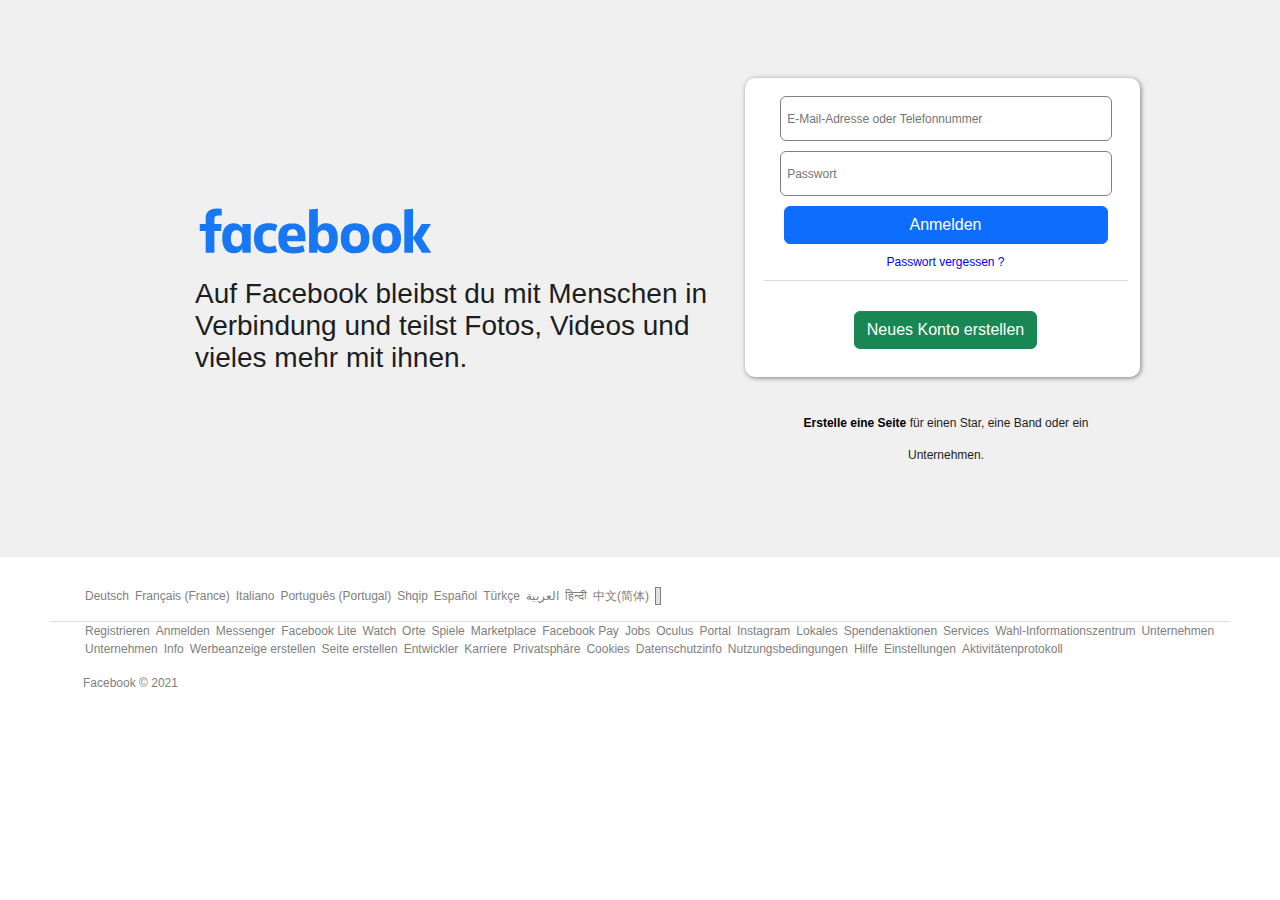
<file: Week_05/index.html>
<!DOCTYPE html>
<html lang="en">

<head>
    <meta charset="UTF-8">
    <meta http-equiv="X-UA-Compatible" content="IE=edge">
    <meta name="viewport" content="width=device-width, initial-scale=1.0">
    <link rel="stylesheet" href="./style.css">
    <link href="https://cdn.jsdelivr.net/npm/bootstrap@5.1.3/dist/css/bootstrap.min.css" rel="stylesheet">
    <link rel="stylesheet" href="https://cdn.jsdelivr.net/npm/bootstrap-icons@1.5.0/font/bootstrap-icons.css">
    <title>Facebook</title>
</head>

<body>
    <!--General-->
    <main>
        <section>
            <!--left area-->
            <div class="content-left">
                <div>
                    <img src="./facebook.svg" alt="">
                </div>
                <div>
                    <p>Auf Facebook bleibst du mit Menschen in Verbindung und teilst Fotos, Videos und vieles mehr mit
                        ihnen.</p>
                </div>
            </div>
            <!--right area-->
            <div class="content-right">
                <form>
                    <div><input type="text" placeholder="&nbsp E-Mail-Adresse oder Telefonnummer"></div>
                    <div><input type="password" placeholder="&nbsp Passwort"></div>
                    <div><button type="button" class="btn btn-primary">Anmelden</button></div>
                    <div><a dir="ltr" href="#">Passwort vergessen ?</a></div>
                    <div></div>
                    <div> <button type="button" class="btn btn-success"><a role="button">Neues Konto
                                erstellen</a></button></div>
                </form>
                <div>
                    <p><a href="#"><strong>Erstelle eine Seite</strong></a> für einen Star, eine Band oder ein <br>
                        Unternehmen.</p>
                </div>
            </div>
        </section>
        <footer>
            <!--deutsch-->
            <div >
                <ul>
                    <li>Deutsch</li>
                    <li>Français (France)</li>
                    <li>Italiano</li>
                    <li>Português (Portugal)</li>
                    <li>Shqip</li>
                    <li>Español</li>
                    <li>Türkçe</li>
                    <li>العربية</li>
                    <li>हिन्दी</li>
                    <li>中文(简体)</li>
                    <li><a role="button" ><i class="plus"></i></a></li>
                </ul>
            </div>
            <div></div>
            <!--link-->
            <div>
                <ul>
                    <li>Registrieren</li>
                    <li>Anmelden</li>
                    <li>Messenger</li>
                    <li>Facebook Lite</li>
                    <li>Watch</li>
                    <li>Orte</li>
                    <li>Spiele</li>
                    <li>Marketplace</li>
                    <li>Facebook Pay</li>
                    <li>Jobs</li>
                    <li>Oculus</li>
                    <li>Portal</li>
                    <li>Instagram</li>
                    <li>Lokales</li>
                    <li>Spendenaktionen</li>
                    <li>Services</li>
                    <li>Wahl-Informationszentrum</li>
                    <li>Unternehmen</a></li>
                    <li>Unternehmen</li>
                    <li>Info</li>
                    <li>Werbeanzeige erstellen</li>
                    <li>Seite erstellen</li>
                    <li>Entwickler</li>
                    <li>Karriere</li>
                    <li>Privatsphäre</li>
                    <li>Cookies</li>
                    <li>Datenschutzinfo</li>
                    <li>Nutzungsbedingungen</li>
                    <li>Hilfe</li>
                    <li>Einstellungen</li>
                    <li>Aktivitätenprotokoll</li>
                </ul>
            </div>
            <div>
                <div><span> Facebook © 2021</span></div>
            </div>
        </footer>
    </main>
</body>
</html>
</file>
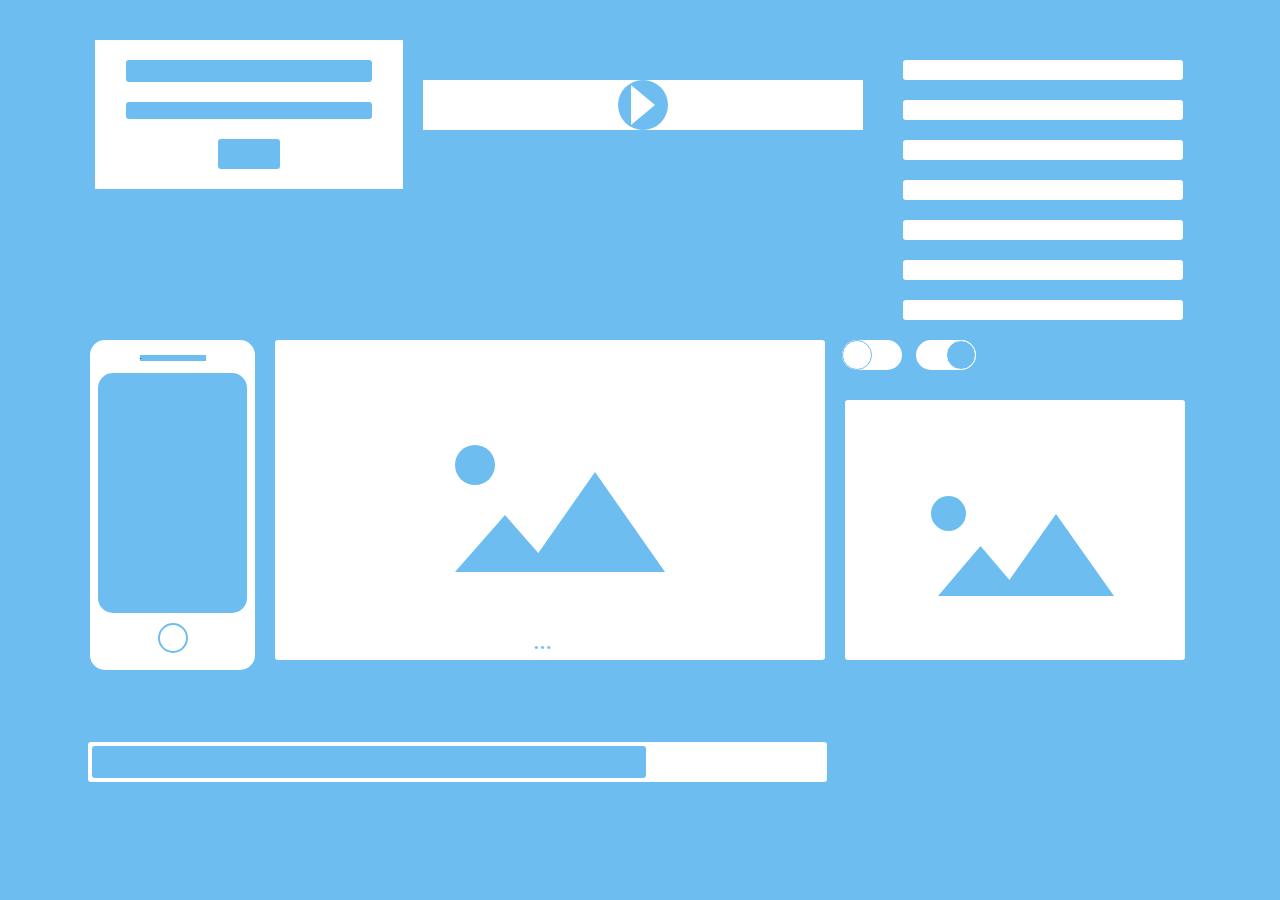
<file: Week_06/index.html>
<!DOCTYPE html>
<html lang="en">
<head>
    <meta charset="UTF-8">
    <meta http-equiv="X-UA-Compatible" content="IE=edge">
    <meta name="viewport" content="width=device-width, initial-scale=1.0">
    <title>Creat Template</title>
    <link rel="stylesheet" href="./firstrow.css">
    <link rel="stylesheet" href="./secondrow.css">
    <link rel="stylesheet" href="./thirdrow.css">
    <link rel="stylesheet" href="./styles.css">
    <link
    rel="stylesheet"
    href="https://use.fontawesome.com/releases/v5.15.4/css/all.css"
    integrity="sha384-DyZ88mC6Up2uqS4h/KRgHuoeGwBcD4Ng9SiP4dIRy0EXTlnuz47vAwmeGwVChigm"
    crossorigin="anonymous"/>
</head>
<body>
    <!--main container-->
    <div class="main-container">
        <!--first-row-->
        <div class="first-row">
            <div class="alfa">
                <div class="alfa1"></div>
                <div class="alfa2"></div>
                <div class="alfa3"></div>
            </div>
            <div class="play">
                <div class="play1"></div>
                <div class="play2"></div>                
            </div>
            <div id="sample3">
                <div class="escalier"></div>
                <div class="escalier"></div>
                <div class="escalier"></div>
                <div class="escalier"></div>
                <div class="escalier"></div>
                <div class="escalier"></div>
                <div class="escalier"></div>                        
            </div>
        </div>
        <!--second-row-->
        <div class="second-row">
            <div class="tele">
                <div class="tele1">-</div>
                <div class="tele2"></div>
                <div class="tele3"></div>
            </div>
            <div class="photo1">
                <div class="photo11"></div>
                <div class="photo12"></div>
                <div class="photo13"></div>
                <div class="photo14">...</div>
            </div>
            <div class="photo2">
                <div class="photo21"></div>
                <div class="photo22"></div>
                <div class="photo23"></div>
            </div>
                <div class="left-button">
                    <div class="left"></div>
                </div>
                <div class="right-button">
                    <div class="right"></div>
                </div>             
            </div>
        </div>
        <!--third-row-->
        <div class="foot">
            <div class="f1">
                <div class="f11"></div>
            </div>
            <div class="icon">
                <div class="fab fa-facebook-square"></div>
                <div class="fab fa-twitter-square"></div>
                <div class="fab fa-linkedin"></div>
                <div class="fab fa-instagram"></div>
                <div class="fab fa-youtube-square"></div>
            </div>
        </div>
    </div>
</body>
</html>
</file>
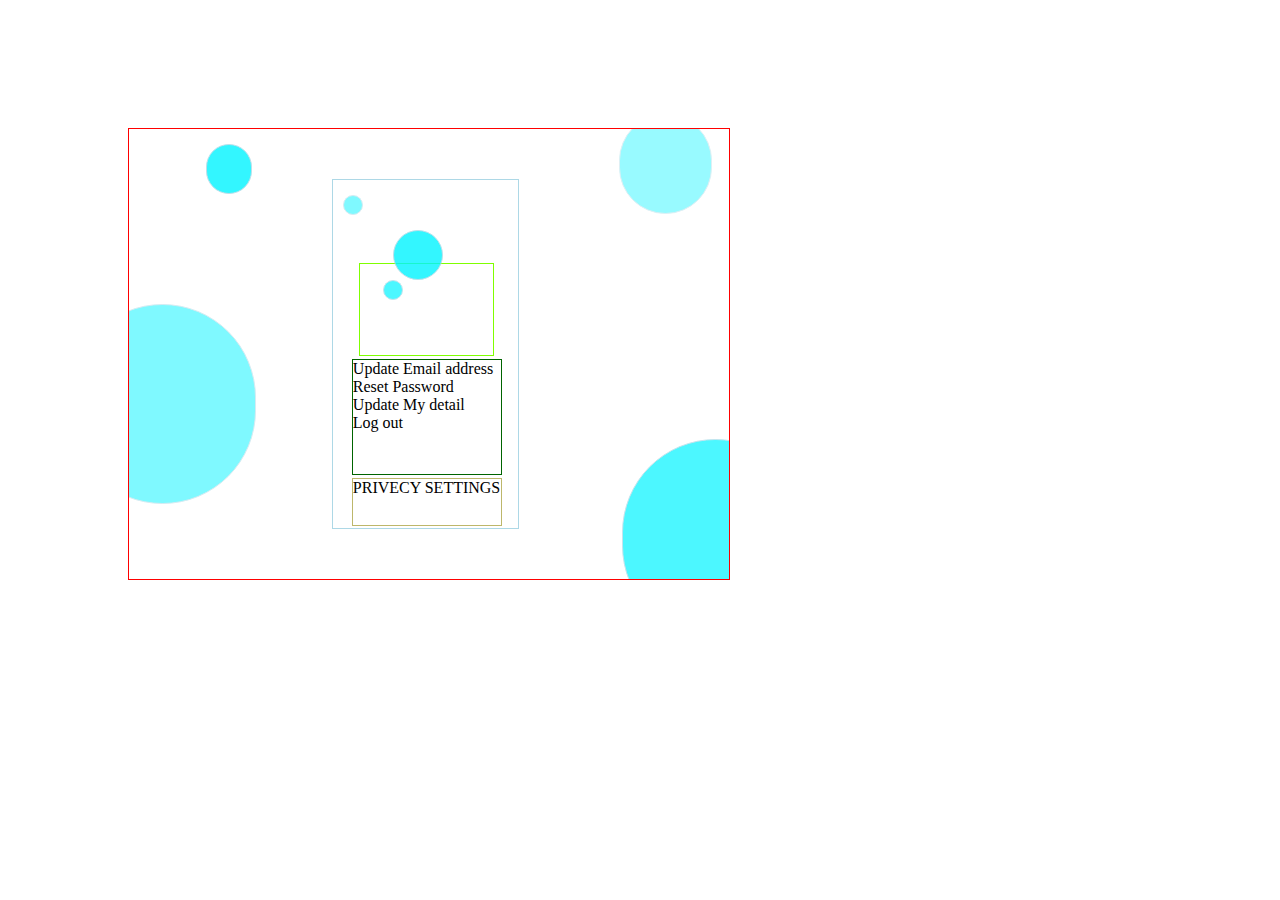
<file: Week_04/flexdesing.html>
<!DOCTYPE html>
<html lang="en">
  <head>
    <meta charset="UTF-8" />
    <meta http-equiv="X-UA-Compatible" content="IE=edge" />
    <meta name="viewport" content="width=device-width, initial-scale=1.0" />
    <title>Flexbox Design</title>
    <link rel="stylesheet" href="./flexdesign.css" />
  </head>
  <body>
      
    <main>
        <!--Main Container-->
      <section></section>
      <section></section>
      <section id="profilecontainer">
        <item id="bluebox">
          <div class="mavi"></div>
          <div class="mavi"></div>                   
          <div class="mavi"></div>                   
        </item>
        <item id="informationbox">
          <div id="fotobox"></div>
          <!--Eccount Settings-->
          <div id="accountsettings">
            <div class="accountdetails">Update Email address</div>
            <div class="accountdetails">Reset Password</div>
            <div class="accountdetails">Update My detail</div>
            <div class="accountdetails">Log out</div>
          </div>
          <!--Footer Container-->
          <div id="privacysettings">PRIVECY SETTINGS</div>
        </item>
      </section>
      <section></section>
      <section></section>
    </main>
  </body>
</html>
</file>
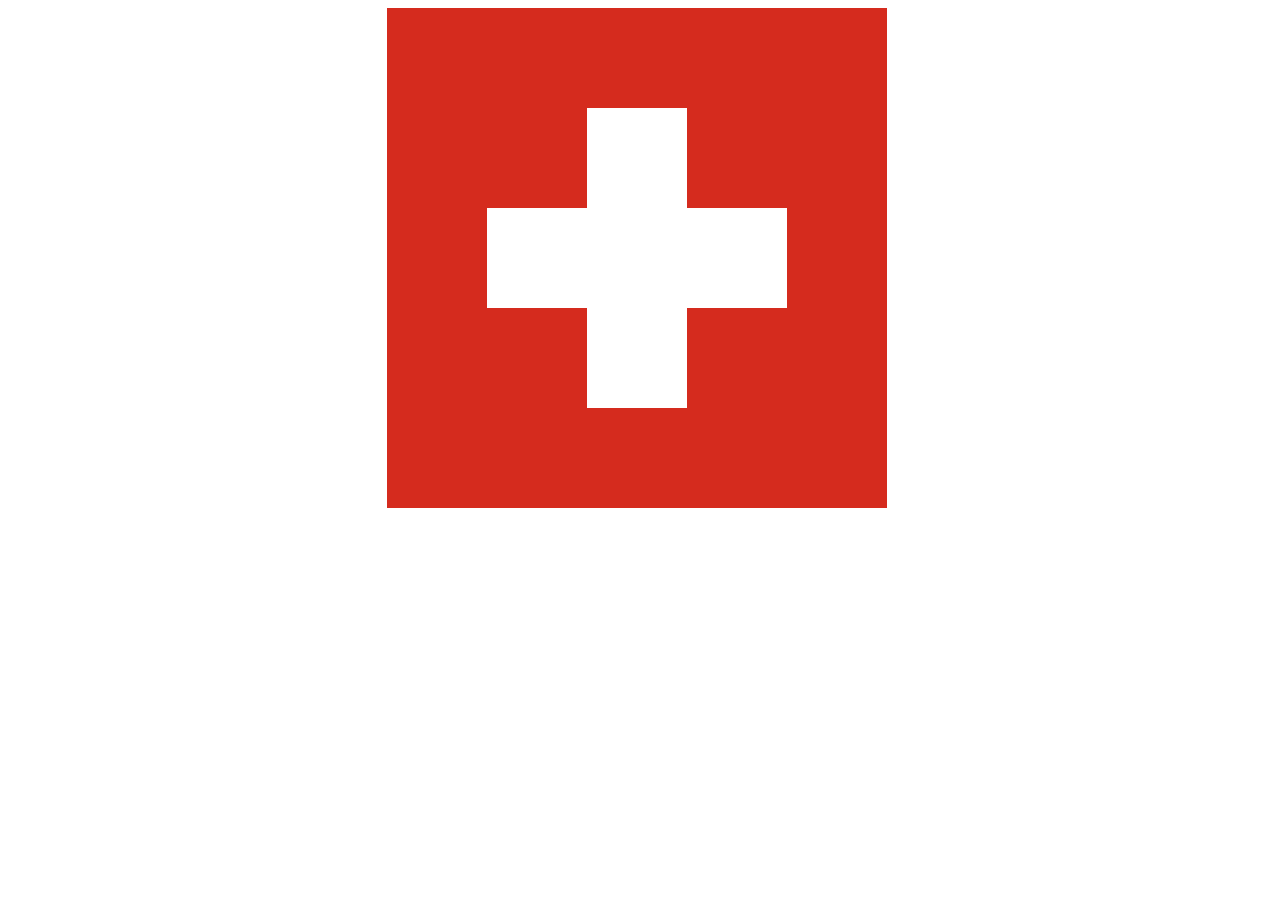
<file: Week_02/CSS - Week 2 - Isvicre Bayragi/swissflag.html>
<!DOCTYPE html>
<html lang="en">
  <head>
    <meta charset="UTF-8" />
    <meta name="viewport" content="width=device-width, initial-scale=1.0" />
    <title>Isvicre Bayragi</title>
    <link rel="stylesheet" href="swissflag.css" />
  </head>
  <body>
    <!--Isvicre bayrağı dunyada Birleşmis Milletler uyesi olan tek kare seklinde  bayraga sahip devlettir.Olculer ona gore hesap edilmistir-->
    <main>
      <section id="bayrak" style="transform: rotateY(360deg)">
        <!-- div kullanarak 5 li alt alata ve yan yana gelecek sekilde kare sekli olusrulmustur. -->
        <div class="sira1">
          <div class="kare kirmizi"></div>
          <div class="kare kirmizi"></div>
          <div class="kare kirmizi"></div>
          <div class="kare kirmizi"></div>
          <div class="kare kirmizi"></div>
        </div>
        <!-- Isvicre bayragindaki kirmizi ve beyaz renkli bolumler class olarak belirtilmistir. -->
        <div class="sira2">
          <div class="kare kirmizi"></div>
          <div class="kare kirmizi"></div>
          <div class="kare beyaz"></div>
          <div class="kare kirmizi"></div>
          <div class="kare kirmizi"></div>
        </div>
        <div class="sira3">
          <div class="kare kirmizi"></div>
          <div class="kare beyaz"></div>
          <div class="kare beyaz"></div>
          <div class="kare beyaz"></div>
          <div class="kare kirmizi"></div>
        </div>
        <div class="sira4">
          <div class="kare kirmizi"></div>
          <div class="kare kirmizi"></div>
          <div class="kare beyaz"></div>
          <div class="kare kirmizi"></div>
          <div class="kare kirmizi"></div>
        </div>
        <div class="sira5">
          <div class="kare kirmizi"></div>
          <div class="kare kirmizi"></div>
          <div class="kare kirmizi"></div>
          <div class="kare kirmizi"></div>
          <div class="kare kirmizi"></div>
        </div>
        <!-- Bir butun icerisinde hareket etmesi icin her siraya ayri margin degeri verilmistir -->
      </section>
        
    </main>
  </body>
</html>
</file>
<file: Week_05/style.css>
/*General settings*/
*{
    border: 0px;
    margin: 0px;
    padding: 0px;
    box-sizing: border-box;
}
a:link{
    text-decoration:none;
    direction: ltr;
    line-height: 1.34;
    font-weight: 400px;
}
li:hover, a:hover{
    text-decoration: underline;
}
main{
    display: flex;
    flex-direction: column;
    width: 100vw;
    height: 100vh;
}
/*color*/
section{
    background-color: rgba(192, 188, 188, 0.226);
}
a:link{
    color: blue;
}
footer{
    color: grey;
}
footer>* a:link{
    color: gray;
}
strong{
    color: black;
}
/*component*/
.content-left{
    display: flex;
    flex-direction: column;
    justify-content:center;
    align-content: center;
    width: 550px;
    height: 400px;
    margin:30px;
    font-size: 14px;
}
.content-right{
    display: flex;
    flex-direction: column;
    width: 400px;
    height:400px;
}
form{
    flex-direction: column;
    align-content: space-around;
    justify-items: stretch;
    padding: 18px;
    width: 395px;
    height: 350px;
    font-family: Helvetica, Arial, sans-serif;
    font-size: 12px;
    background-color:#FFFFFF;
    border-radius: 10px;
    box-shadow: 1px 1px 5px gray ;
}
input{
    border: 1px solid gray;
    border-radius: 6px;
    width: 332px;
    height: 45px;
}

form>:nth-child(4){
    font-size: 12px;
    color: #1c1e21;
    direction: ltr;
    line-height: 1.34;
}
form>:nth-child(5){
    border-bottom: 1px solid #dadde1;
}
form>:nth-child(6){
    margin-top:30px;
}
form~div{
    text-align: center;
    width: 352px;
    height: 45px;
    margin:30px 10px;
}
section>div p{
    display: inline-block;
    text-rendering: optimizeLegibility;
    letter-spacing: normal;
    color: #1c1e21;
    font-family: SFProDisplay-Regular, Helvetica, Arial, sans-serif;
    font-weight: normal;
    line-height: 32px;
    padding-left: 30px;
    font-size: 28px;
}
.plus{
    font-size: 16px;
    border:1px solid gray ;
    background-color: rgb(230, 223, 223);
    color: black;
    padding: 0px 2px;
}
/*layout*/
section{
    display: flex;
    flex-wrap: wrap row;
    width: 100vw;
    height: 720px;
    justify-content: center;
    align-items: center;
}
.content-left>div{
    display: flex;
    align-items:left;
    justify-items: center;
    width: 550px;
    height: 100px;
}
footer{
    display: flex;
    flex-direction:column;
    width: 100vw;
    height: 45vh;
    margin-top: 30px;
    padding:0px 50px;
}

img{
    width: 301.067px;
    height:106px;
}
li{
    list-style: none;
}
.btn-primary{
    width: 324px;
}
form>div{
    display: flex;
    margin-bottom: 10px;
    width: 365px;
    justify-content: center;
}
 div>a{
    align-items: center;
}
footer>div *{
    display: flex;
   flex-wrap: wrap;
}

footer>:nth-child(2){
    border-bottom: 1px solid #dadde1;
}
footer>:nth-child(3){
   
    display: flex;
    flex-wrap: wrap row;

}
li{
        padding: 0 3px;
    
}
span{
    padding-left:33px ;
}
/*typologie*/
main{
    font-family: Helvetica, Arial, sans-serif;
    font-size: 12px;
}
a:link{
    font-weight: 400px;
}
.content-right>div p{
    font-size: 12px;
}
</file>
<file: Week_06/firstrow.css>
.first-row{
    display: flex;
    margin: 40px 10px 10px 20px;
}
.alfa{
    display: flex;
    flex-direction: column;
    width: 28%;
    height: 40%;
    background-color: white;  
}
.alfa1{
    background-color:#6ebdf1;
    margin: 0px auto 20px auto;
    border-radius: 3px;
    height: 22px;
    width: 80%;
    margin-top: 20px;
}
.alfa2{
    background-color: #6ebdf1;
    margin: 0px auto 20px auto;
    border-radius: 3px;
    height: 17px;
    width: 80%;    
}
.alfa3{
    background-color: #6ebdf1;
    margin: 0px auto 20px auto;
    border-radius: 3px;
    height: 30px;
    width: 20%;
}
.play{
    display: flex;
    background-color: white;
    margin: 40px 20px 20px 20px; 
    align-items: center;
    justify-content: center;
    width: 40%;
    height: 0%; 
}
.play1{
    background-color: #6ebdf1;
    width: 50px;
    height: 50px;
    border-radius: 50%;
}
.play2{
    background-color: white;
    position: absolute;
    clip-path: polygon(50% 0%, 0% 100%, 100% 100%);
    width: 40px;
    height: 24px;
    transform: rotate(90deg);
}
.escalier{
    width: 20%;
    height: 230px;
    background-color: white;
    width: 700%;
    height: 20px;
    margin: 5px auto 10px auto;
    border-radius: 3px;
    margin: 20px 20px 20px 20px;
}
</file>
<file: Week_06/secondrow.css>
/*second-row*/
.second-row{
    display: flex;
    
}
.tele{
    background-color: white;
    width: 165px;
    height: 330px;
    position: absolute;
    top: 300px;
    left: 15px;
    border-radius: 15px;
}
.tele1{
    margin: 15px auto 12px auto;
    background: #6ebdf1;
    width: 40%;
    height: 5;
    font-size: 1%;
    
}
.tele2{
    width: 90%;
    height: 240px;
    background: #6ebdf1;
    margin: 0px auto 0px auto;
    border-radius: 15px;
}
.tele3{
    width: 30px;
    height: 30px;
    border-radius: 50%;
    border: 2px solid #6ebdf1;
    margin: 10px auto;
}
.photo1{
    width: 550px;
    height: 320px;
    background-color: white;
    position: absolute;
    top: 300px;
    left: 200px;
    border-radius: 3px;
}
.photo11{
    width: 40px;
    height: 40px;
    border-radius: 50%;
    background-color: #6ebdf1;
    position: absolute;
    top: 105px;
    left: 180px;
}
.photo12{
    background-color: #6ebdf1;
    clip-path: polygon(50% 0%, 0% 100%, 100% 100%);
    width: 100px;
    height: 57px;
    position: absolute;
    top: 175px;
    left: 180px;
}
.photo13{
    background-color: #6ebdf1;
    clip-path: polygon(50% 0%, 0% 100%, 100% 100%);
    width: 140px;
    height: 100px;
    position: absolute;
    top: 132px;
    left: 250px;
}
.photo14{
    position: absolute;
    top: 287px;
    left: 258px;
    font-size: 25px;
    color: #6ebdf1;
}
.photo2{
    width: 340px;
    height: 260px;
    position: absolute;
    top: 360px;
    left: 770px;
    border-radius: 3px;
    background: white;
}
.photo21{
    width: 35px;
    height: 35px;
    border-radius: 50%;
    background-color: #6ebdf1;
    position: absolute;
    top: 96px;
    left: 86px;
}
.photo22{
    background-color: #6ebdf1;
    clip-path: polygon(50% 0%, 0% 100%, 100% 100%);
    width: 85px;
    height: 50px;
    position: absolute;
    top: 146px;
    left: 93px;
}
.photo23{
    background-color: #6ebdf1;
    clip-path: polygon(50% 0%, 0% 100%, 100% 100%);
    width: 116px;
    height: 82px;
    position: absolute;
    top: 114px;
    left: 153px;
}
.left-button{
    width: 60px;
    height: 30px;
    border-radius: 20px;
    background-color: white;
    position: absolute;
    left: 767px;
    top: 300px;
}
.left{
    width: 30px;
    height: 30px;
    border-radius: 50%;
    background-color: white;
    border: 1px solid #6ebdf1;
}
.right-button{
    width: 60px;
    height: 30px;
    border-radius: 20px;
    background-color: white;
    position: absolute;
    left: 841px;
    top: 300px;
}
.right{
    width: 30px;
    height: 30px;
    border-radius: 50%;
    background-color: #6ebdf1;
    border: 1px solid white;
    float: right;
}
.foot{
    display: flex;
    width: 100%;
    height: 70px;
    background-color: #6ebdf1;
}
</file>
<file: Week_06/thirdrow.css>
/*third-row*/
.f1{
    width: 739px;
    height: 40px;
    background-color: white;
    margin: 0px 10px 20px 13px;
    border-radius: 3px;
}
.f11{
    width: 75%;
    height: 80%;
    background-color: #6ebdf1;
    margin: 4px;
    border-radius: 3px;
}
.icon{
    width: 340px;
    height: 40px;
    margin-left: 10px;
    border-radius: 3px;
    display: flex;
    justify-content: space-between;
}
.fab{
    font-weight: 400;
    font-size: 42px;
    color: white;
}
</file>
<file: Week_06/styles.css>
/* General css*/
*{
    margin: 0;
    padding: 0;
    box-sizing: border-box;
}

html, body{
    margin: auto;
    width: 1130px;
    background-color: #6ebdf1;
    height: 78vh;
    position: relative;
}

.main-container{
    background-color: #6ebdf1;
    height: 78vh;
    position: relative;
}
</file>
<file: Week_04/flexdesign.css>
body {
    margin: 10%;
    
  }
  main {
    border: 1px solid red;
    width: 600px;
    height: 450px;
    display: flex;
    overflow:hidden;
  }
  section {
    background-color: rgba(0, 245, 255, 0.9976365546218487);
  
    box-sizing: border-box;
  
    border: 1px solid lightblue;
    
  }
  section:nth-child(3) {
    margin-left: 80px;
    display: flex;
    align-self: center;
    width: 200px;
    height: 350px;
    
  }
  section:nth-child(1) {
  
  
    border-radius: 200px;
    margin-top: 175px;
    margin-left: -60px;
    width: 200px;
    height: 200px;
    opacity: 0.5;
  }
  section:nth-child(2) {
    margin-top: 15px;
    margin-left:-50px;
    width: 50px;
    height: 50px;
    border-radius: 50px;
    opacity: 0.8;
  }
  section:nth-child(5) {
    align-self: flex-end;
    margin: 0px -80px -60px 10px;
    width: 200px;
    height: 200px;
    border-radius: 200px;
    opacity: 0.7;
  }
  section:nth-child(4) {
   width: 100px;
   height: 100px;
   position: relative;
    left: 100px;
    border-radius: 100px;
    margin-top: -15px;
    opacity: 0.4;
  }
  #profilecontainer {
    background-color: white;
    display: flex;
    flex-direction: column;
  }
  .item:first-child {
    width: 100%;
    height: 40%;
    background: rgb(9, 51, 121);
    background: linear-gradient(
      90deg,
      rgba(9, 51, 121, 1) 0%,
      rgba(0, 245, 255, 0.9976365546218487) 100%
    );
  }
  #informationbox {
    display: block;
    width: 80%;
    height: 100%;
    margin: auto;
  }
  #fotobox{
    border: chartreuse 1px solid;
    margin-top: -25%;
    width: 90%;
    height: 40%;
    margin-left: 5%;
    background-color: white;
  }
  #accountsettings {
    border: darkgreen 1px solid;
    width: 100%;
    height: 50%;
    margin: 2% 2% 2% 0;
  
  }
  #privacysettings {
    border: darkkhaki 1px solid;
    width: 100%;
    height: 20%;
    margin: 2% 2% 2% 0;
  }

  .mavi {
    background-color: rgba(0, 245, 255, 0.9976365546218487);
  
    box-sizing: border-box;
  
    border: 1px solid lightblue;
    
  }
  #bluebox:nth-child(3) {
    margin-left: 80px;
    display:flex ;
    align-self: center;
    width: 200px;
    height: 350px;
    
  }
  .mavi:nth-child(1) {
  
  
    border-radius: 50px;
    margin-top: 15px;
    margin-left: 10px;
    width: 20px;
    height: 20px;
    opacity: 0.5;
  }
  .mavi:nth-child(2) {
    margin-top: 15px;
    margin-left:60px;
    width: 50px;
    height: 50px;
    border-radius: 50px;
    opacity: 0.8;
  }
  .mavi:nth-child(3) {
    align-self: flex-end;
    margin: 0px 50px 0px 50px;
    width: 20px;
    height: 20px;
    border-radius: 100px;
    opacity: 0.7;
  }
  .foto {
   width: 10px;
   height: 10px;
   position: relative;
    left: 0px;
    border-radius: 10px;
    margin-top: 1px;
    opacity: 0.4;
  }
  .privecy {
    line-height: 117vh;
    font-size: 14px;
    margin-left: -12vw;
}

.cardfooter {
    background-color: rgb(246, 246, 246);
    width: 26vw;
    height: 10vh;
    margin-bottom: 2vh;
}

.cardfooter i {
    margin-left: 4vw;
    margin-top: 1vw;
    cursor: pointer;
}
div accountdetails{
  background-color: green;
  color: white;
  padding: 25px;
  text-align: center;
}

div:hover {
  background-color: blue;
}
</file>
<file: Week_02/CSS - Week 2 - Isvicre Bayragi/swissflag.css>
/* bayragimizin genel hatlari ve pozisyonu belirtilmistir.*/
#bayrak{
    position: relative;
    left: 30%;
    width: 490px;
    height: 490px; 
}
/* Her bir karenin olculeri belirtilmis olup 100*100 px dir */
.kare{
    width: 100px;
    height: 100px;
}
/* renk secimi olarak bayragin orjinal renkleri esas alinmis olup HSl renk secicisi kullanilmistir. */
.kirmizi{
    background-color:#D52B1E;
}
.beyaz{
    background-color:#FFFFFF;
}
/* ikinci siradan itibaren sutunlara margin left degeri verilmis olup kaydirma bu suretle saglanmistir */
.sira2{
    margin-top: -500px;
    margin-left: 100px;
}
.sira3{
    margin-top: -500px;
    margin-left: 200px;
}
.sira4{
    margin-top: -500px;
    margin-left: 300px;
}
.sira5{
    margin-top: -500px;
    margin-left: 400px;
}
</file>
